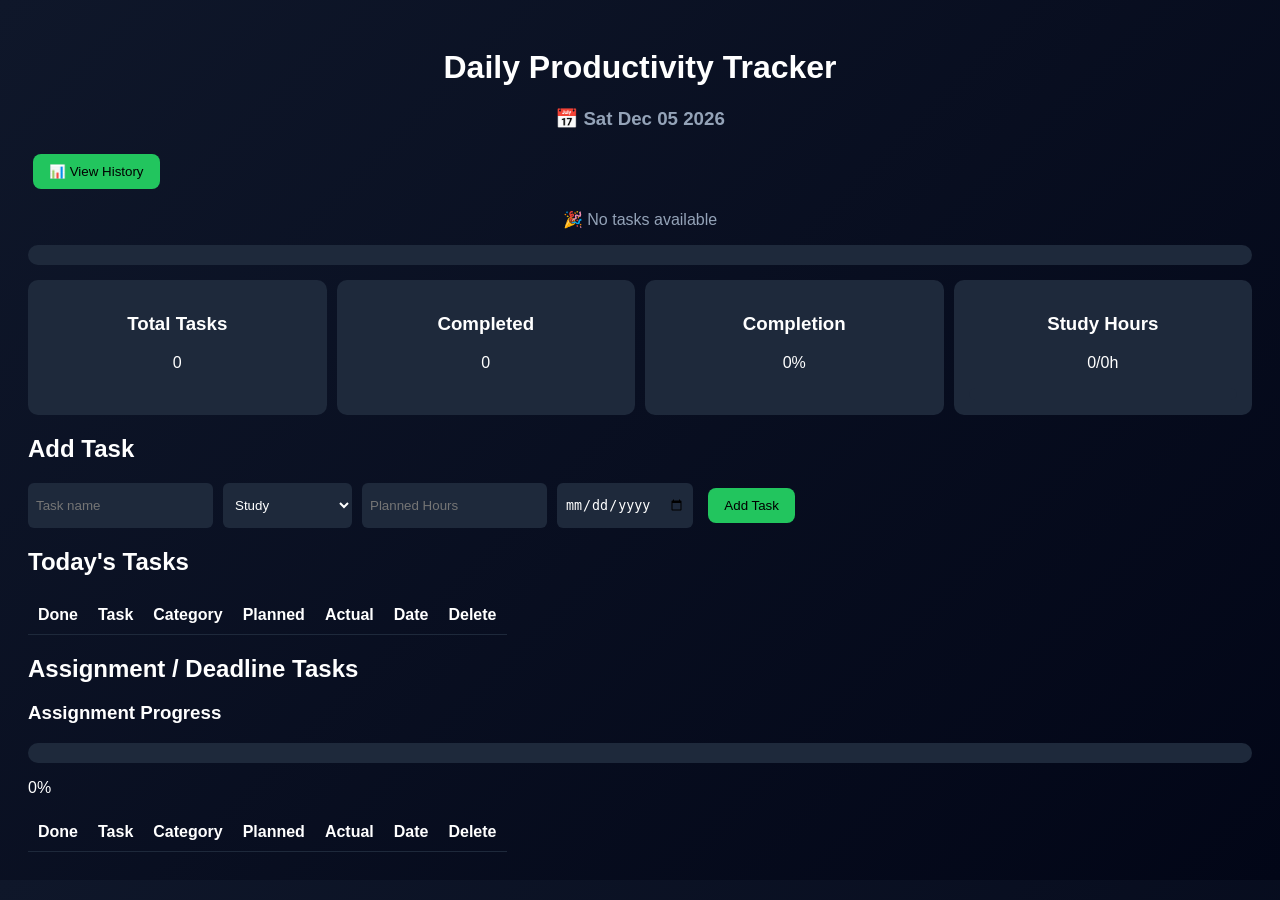
<file: index.html>
<!DOCTYPE html>
<html>
<head>
<title>Growth Project</title>
<link rel="stylesheet" href="style.css">
</head>

<body>

<h1>Daily Productivity Tracker</h1>
<h3 id="todayDate"></h3>

<button onclick="goToHistory()">📊 View History</button>

<p id="emptyMessage" style="text-align:center; color:#94a3b8;"></p>

<!-- MAIN PROGRESS -->
<div class="progress-container">
<div id="progress-bar"></div>
</div>

<!-- STATS -->
<div class="stats">

<div class="card">
<h3>Total Tasks</h3>
<p id="totalTasks">0</p>
</div>

<div class="card">
<h3>Completed</h3>
<p id="completedTasks">0</p>
</div>

<div class="card">
<h3>Completion</h3>
<p id="completionPercent">0%</p>
</div>

<div class="card">
<h3>Study Hours</h3>
<p id="hoursText">0/0h</p>
<div class="hours-bar-container">
<div id="hours-bar"></div>
</div>
</div>

</div>

<!-- ADD TASK -->
<h2>Add Task</h2>

<div class="form">
<input id="taskName" placeholder="Task name">

<select id="category">
<option>Study</option>
<option>Coding</option>
<option>Assignment</option>
<option>Communication</option>
<option>Projects</option>
<option>Health</option>
</select>

<input id="plannedHours" type="number" placeholder="Planned Hours">
<input id="deadline" type="date">

<button onclick="addTask()">Add Task</button>
</div>

<!-- TODAY TASKS -->
<h2>Today's Tasks</h2>

<table>
<thead>
<tr>
<th>Done</th>
<th>Task</th>
<th>Category</th>
<th>Planned</th>
<th>Actual</th>
<th>Date</th>
<th>Delete</th>
</tr>
</thead>

<tbody id="todayTable"></tbody>
</table>

<!-- ASSIGNMENT SECTION -->
<h2>Assignment / Deadline Tasks</h2>

<!-- ✅ MOVED HERE -->
<h3>Assignment Progress</h3>
<div class="progress-container">
<div id="assignment-progress-bar"></div>
</div>
<p id="assignmentPercent">0%</p>

<table>
<thead>
<tr>
<th>Done</th>
<th>Task</th>
<th>Category</th>
<th>Planned</th>
<th>Actual</th>
<th>Date</th>
<th>Delete</th>
</tr>
</thead>

<tbody id="futureTable"></tbody>
</table>

<script src="java.js"></script>

</body>
</html>
</file>
<file: style.css>
body{
background: linear-gradient(135deg,#0f172a,#020617);
color:white;
font-family: 'Segoe UI', sans-serif;
padding:20px;
}

h1{text-align:center;}
#todayDate{text-align:center;color:#94a3b8;}

button{
padding:10px 16px;
border:none;
border-radius:8px;
background:#22c55e;
cursor:pointer;
margin:5px;
}

.progress-container{
background:#1e293b;
height:20px;
border-radius:12px;
margin:15px 0;
overflow:hidden;
}

#progress-bar{
height:100%;
width:0%;
background:#22c55e;
transition:0.5s;
}

#assignment-progress-bar{
height:100%;
width:0%;
background:#a855f7;
transition:0.5s;
}

.stats{
display:flex;
gap:10px;
flex-wrap:wrap;
}

.card{
background:#1e293b;
padding:15px;
border-radius:10px;
flex:1;
text-align:center;
}

.form{
display:flex;
gap:10px;
flex-wrap:wrap;
}

input,select{
padding:8px;
border-radius:6px;
border:none;
background:#1e293b;
color:white;
}

table{
width:100%;
margin-top:10px;
border-collapse:collapse;
}

th,td{
padding:10px;
border-bottom:1px solid #1e293b;
text-align:center;
}

.future-row{
background:#2a1e3f;
}

.overdue-row{
background:#3f1e1e;
border-left:4px solid red;
}

.hours-bar-container{
background:#1e293b;
height:12px;
border-radius:10px;
margin-top:10px;
overflow:hidden;
}

#hours-bar{
height:100%;
width:0%;
background:#22c55e;
}
table{
display:block;
overflow-x:auto;
}

tr:hover{
transform: scale(1.01);
transition: 0.2s;
}
table{
display:block;
overflow-x:auto;
}

td input{
width:70px;
text-align:center;
}

tr:hover{
transform: scale(1.01);
transition: 0.2s;
}
</file>
